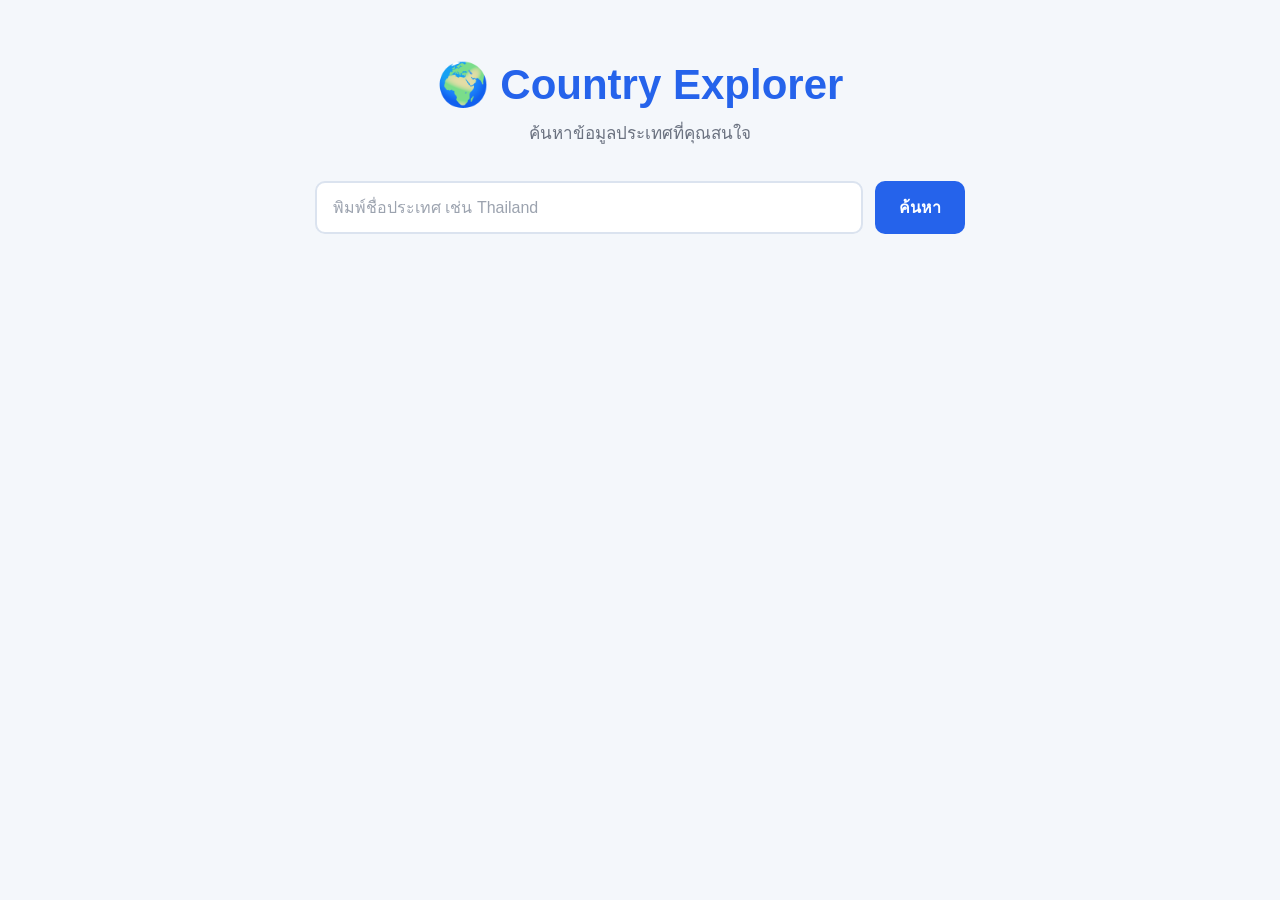
<file: country-explorer/index.html>
<!DOCTYPE html>
<html lang="th">
<head>
  <meta charset="UTF-8">
  <meta name="viewport" content="width=device-width, initial-scale=1.0">

  <title>Country Explorer</title>

  <link rel="stylesheet" href="style.css">
</head>

<body>

  <main class="container">

    <h1>🌍 Country Explorer</h1>

    <p class="subtitle">
      ค้นหาข้อมูลประเทศที่คุณสนใจ
    </p>


    <!-- Search -->
    <div class="search-box">

      <input
        type="text"
        id="countryInput"
        placeholder="พิมพ์ชื่อประเทศ เช่น Thailand"
        autocomplete="off"
      >

      <button id="searchBtn">
        ค้นหา
      </button>

    </div>


    <!-- Loading -->
    <p id="loading" class="loading" hidden>
      🔄 กำลังโหลดข้อมูล...
    </p>


    <!-- Result -->
    <div id="result"></div>

  </main>


  <script src="script.js"></script>

</body>
</html>
</file>
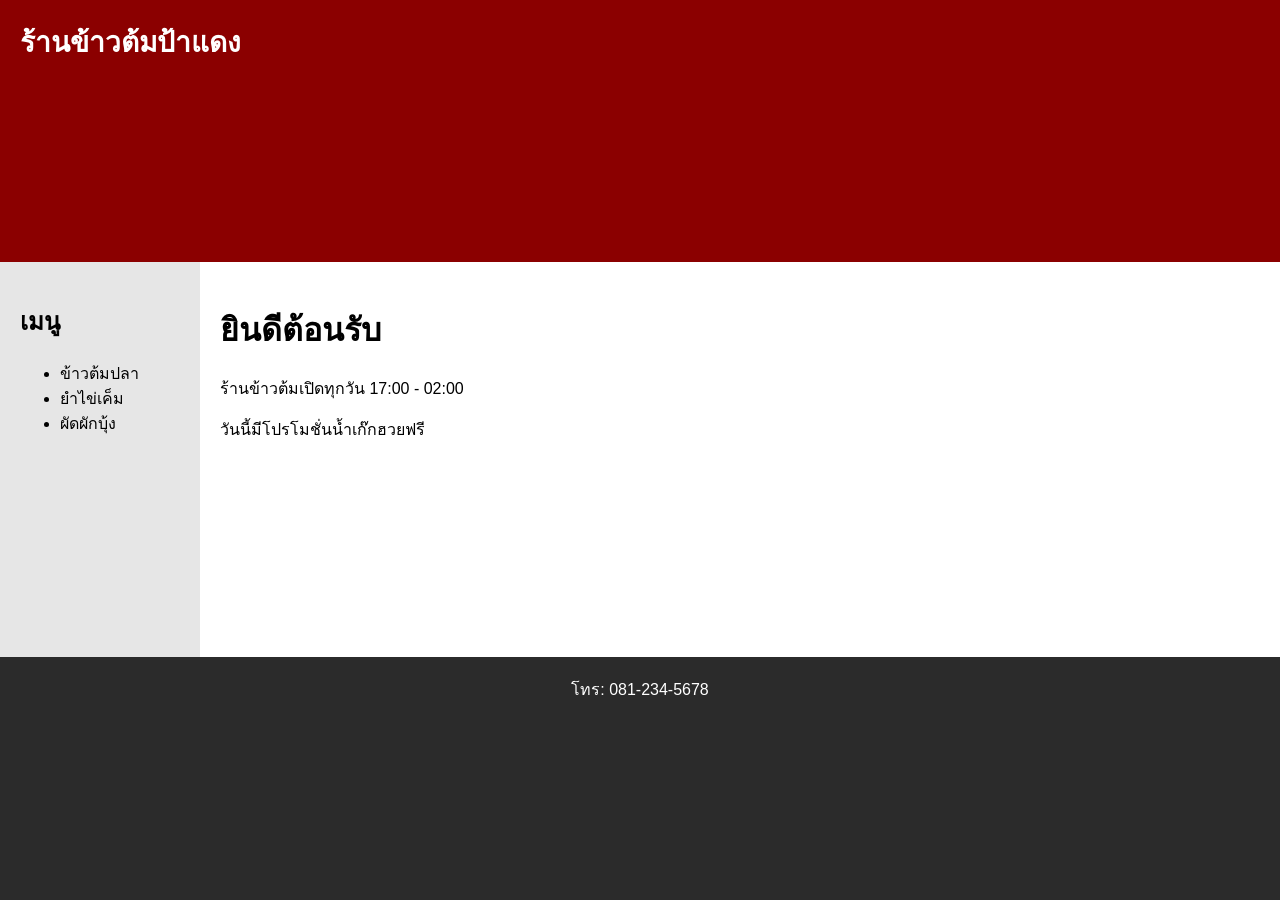
<file: week5-grid/index.html>
<!DOCTYPE html>
<html lang="th">
<head>
  <meta charset="UTF-8">
  <meta name="viewport" content="width=device-width, initial-scale=1.0">

  <title>ร้านข้าวต้มป้าแดง</title>

  <!-- เชื่อม CSS -->
  <link rel="stylesheet" href="style.css">
</head>

<body>

  <div class="container">

    <header>
      ร้านข้าวต้มป้าแดง
    </header>

    <div class="sidebar">
      <h2>เมนู</h2>

      <ul>
        <li>ข้าวต้มปลา</li>
        <li>ยำไข่เค็ม</li>
        <li>ผัดผักบุ้ง</li>
      </ul>
    </div>

    <main>
      <h1>ยินดีต้อนรับ</h1>

      <p>
        ร้านข้าวต้มเปิดทุกวัน 17:00 - 02:00
      </p>

      <p>
        วันนี้มีโปรโมชั่นน้ำเก๊กฮวยฟรี
      </p>
    </main>

    <footer>
      โทร: 081-234-5678
    </footer>

  </div>

</body>
</html>
</file>
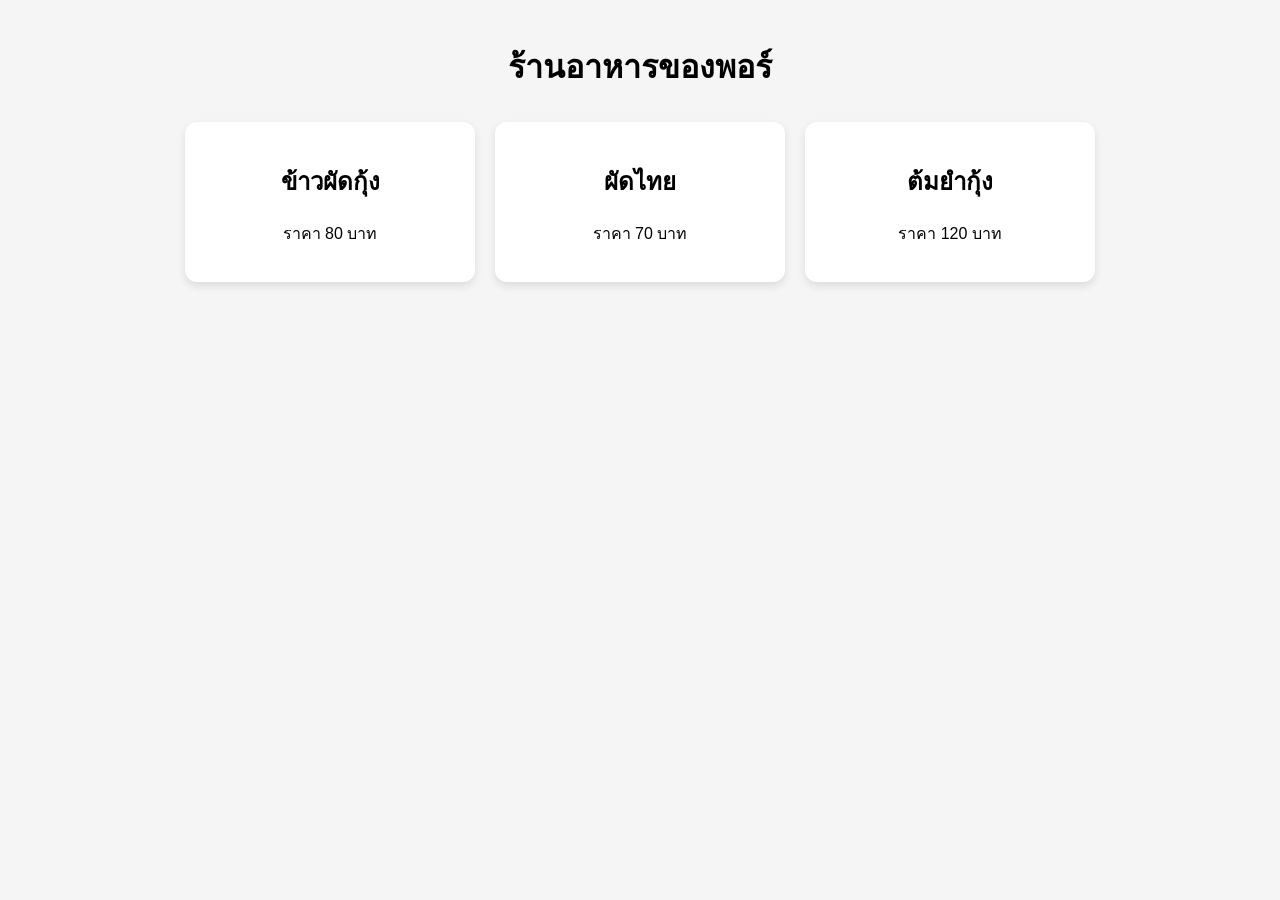
<file: week5-responsive/index.html>
<!DOCTYPE html>
<html lang="th">
<head>
  <meta charset="UTF-8">
  <meta name="viewport" content="width=device-width, initial-scale=1.0">

  <!-- เชื่อมไฟล์ CSS -->
  <link rel="stylesheet" href="style.css">

  <title>ร้านอาหารของพอร์</title>
</head>

<body>

  <header>
    <h1>ร้านอาหารของพอร์</h1>
  </header>

  <div class="menu-grid">

    <div class="menu-card">
      <h2>ข้าวผัดกุ้ง</h2>
      <p>ราคา 80 บาท</p>
    </div>

    <div class="menu-card">
      <h2>ผัดไทย</h2>
      <p>ราคา 70 บาท</p>
    </div>

    <div class="menu-card">
      <h2>ต้มยำกุ้ง</h2>
      <p>ราคา 120 บาท</p>
    </div>

  </div>

</body>
</html>
</file>
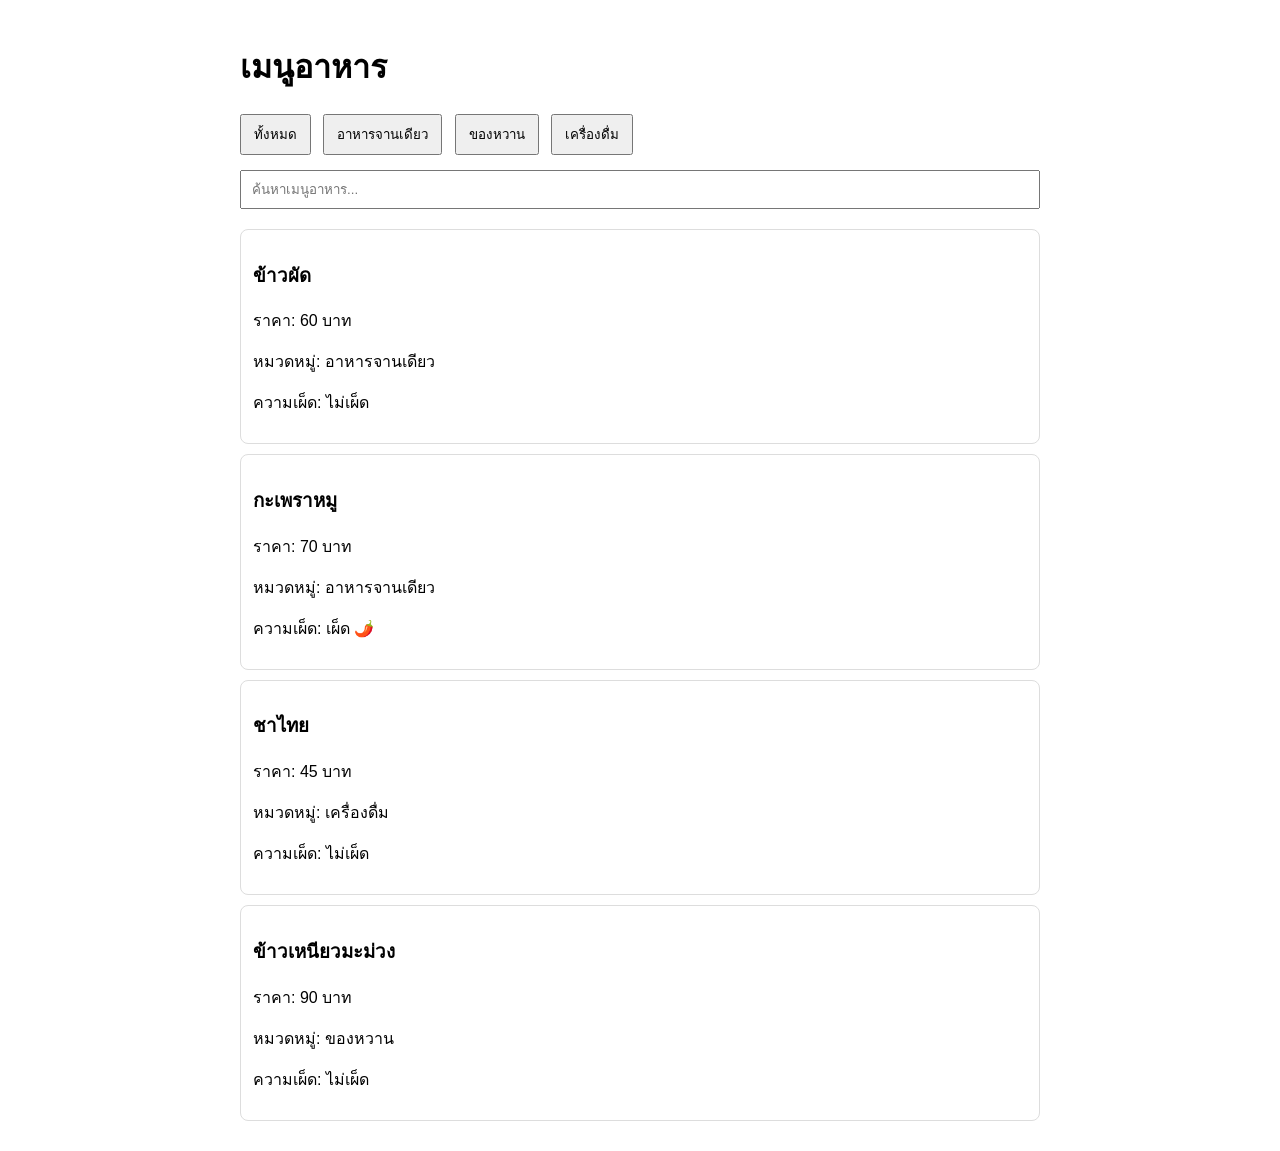
<file: restaurant-finder/dynamic-menu/index.html>
<!DOCTYPE html>
<html lang="th">
<head>
    <meta charset="UTF-8">
    <meta name="viewport" content="width=device-width, initial-scale=1.0">
    <title>เมนูอาหาร</title>
    <link rel="stylesheet" href="style.css">
</head>
<body>

    <h1>เมนูอาหาร</h1>

    <div class="filter-buttons">
        <button class="filter-btn" data-category="all">ทั้งหมด</button>
        <button class="filter-btn" data-category="อาหารจานเดียว">อาหารจานเดียว</button>
        <button class="filter-btn" data-category="ของหวาน">ของหวาน</button>
        <button class="filter-btn" data-category="เครื่องดื่ม">เครื่องดื่ม</button>
    </div>

    <input
        type="text"
        id="search-input"
        placeholder="ค้นหาเมนูอาหาร..."
    >

    <div id="menu-container"></div>

    <script src="script.js"></script>

</body>
</html>
</file>
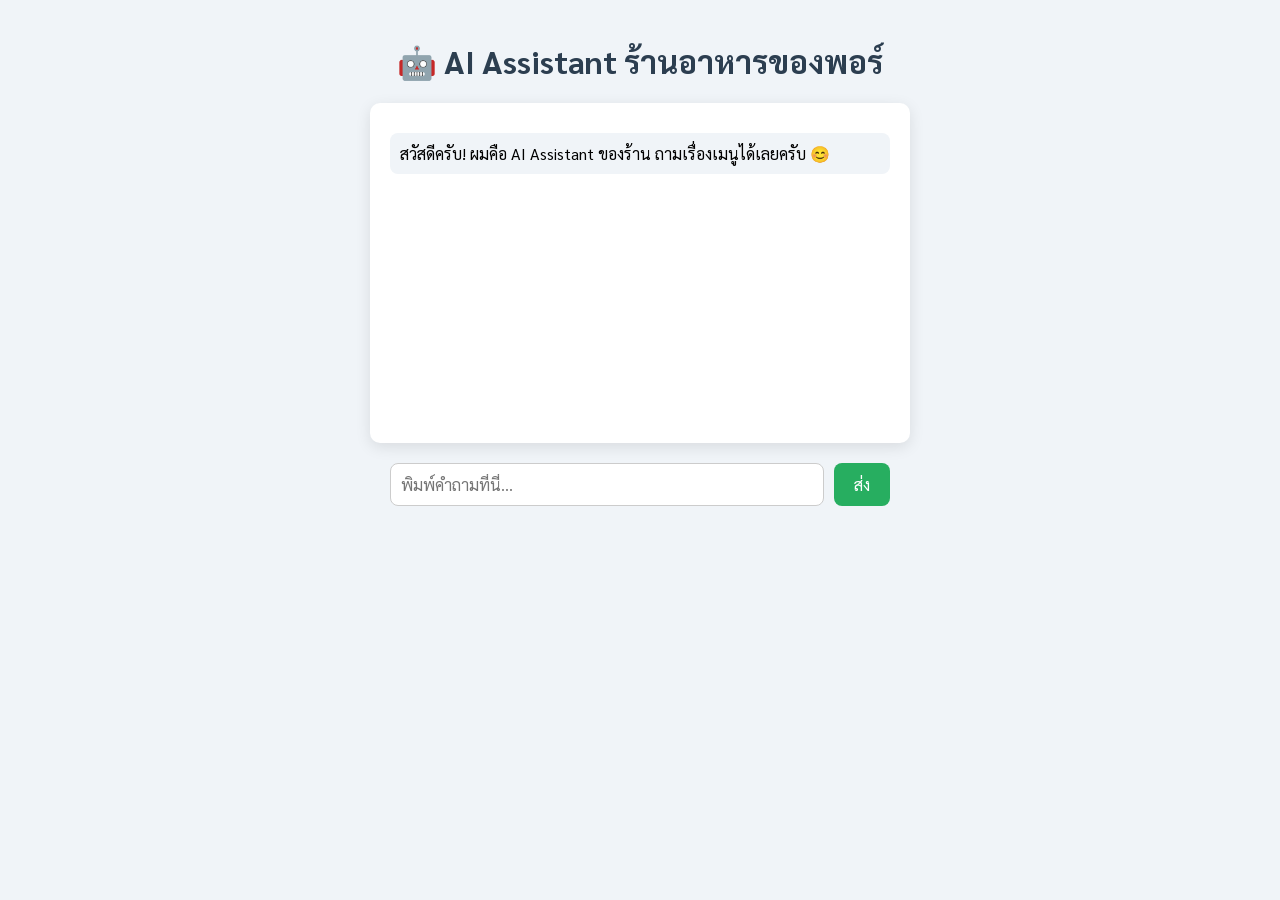
<file: chatbot.html>
<!DOCTYPE html>
<html>
  <head>
    <title>AI Chatbot ร้านอาหาร</title>
    <link href="https://fonts.googleapis.com/css2?family=Sarabun:wght@400;700&display=swap" rel="stylesheet">
    <style>
      body {
        background-color: #f0f4f8;
        font-family: 'Sarabun', sans-serif;
        text-align: center;
      }
      h1 { color: #2c3e50; margin-top: 40px; }
      #chat-box {
        width: 500px;
        margin: 20px auto;
        background: white;
        border-radius: 10px;
        padding: 20px;
        box-shadow: 0px 4px 15px rgba(0,0,0,0.1);
        min-height: 300px;
        text-align: left;
      }
      #input-area {
        width: 500px;
        margin: 10px auto;
        display: flex;
        gap: 10px;
      }
      #user-input {
        flex: 1;
        padding: 10px;
        border-radius: 8px;
        border: 1px solid #ccc;
        font-family: 'Sarabun', sans-serif;
        font-size: 16px;
      }
      button {
        padding: 10px 20px;
        background-color: #27ae60;
        color: white;
        border: none;
        border-radius: 8px;
        font-family: 'Sarabun', sans-serif;
        font-size: 16px;
        cursor: pointer;
      }
      .message {
        margin: 10px 0;
        padding: 10px;
        border-radius: 8px;
      }
      .user { background-color: #e8f5e9; text-align: right; }
      .ai { background-color: #f0f4f8; }
    </style>
  </head>
  <body>
    <h1>🤖 AI Assistant ร้านอาหารของพอร์</h1>
    <div id="chat-box">
      <div class="message ai">สวัสดีครับ! ผมคือ AI Assistant ของร้าน ถามเรื่องเมนูได้เลยครับ 😊</div>
    </div>
    <div id="input-area">
      <input id="user-input" type="text" placeholder="พิมพ์คำถามที่นี่...">
      <button onclick="sendMessage()">ส่ง</button>
    </div>

    <script>
      async function sendMessage() {
        let userText = document.getElementById("user-input").value;
        if (!userText) return;

        addMessage(userText, "user");
        document.getElementById("user-input").value = "";
        addMessage("กำลังคิด...", "ai");

        const response = await fetch("https://api.anthropic.com/v1/messages", {
          method: "POST",
          headers: { "Content-Type": "application/json" },
          body: JSON.stringify({
            model: "claude-sonnet-4-20250514",
            max_tokens: 1000,
            system: "คุณคือ AI Assistant ของร้านอาหารไทยของพอร์ เมนูมี: ผัดไทย 80 บาท, ต้มยำกุ้ง 120 บาท, ข้าวผัดกะเพรา 60 บาท ตอบเป็นภาษาไทยสั้นๆ และเป็นมิตร",
            messages: [{ role: "user", content: userText }]
          })
        });

        const data = await response.json();
        const aiText = data.content[0].text;

        let chatBox = document.getElementById("chat-box");
        chatBox.lastChild.remove();
        addMessage(aiText, "ai");
      }

      function addMessage(text, sender) {
        let chatBox = document.getElementById("chat-box");
        let div = document.createElement("div");
        div.className = "message " + sender;
        div.innerText = text;
        chatBox.appendChild(div);
      }
    </script>
  </body>
</html>
</file>
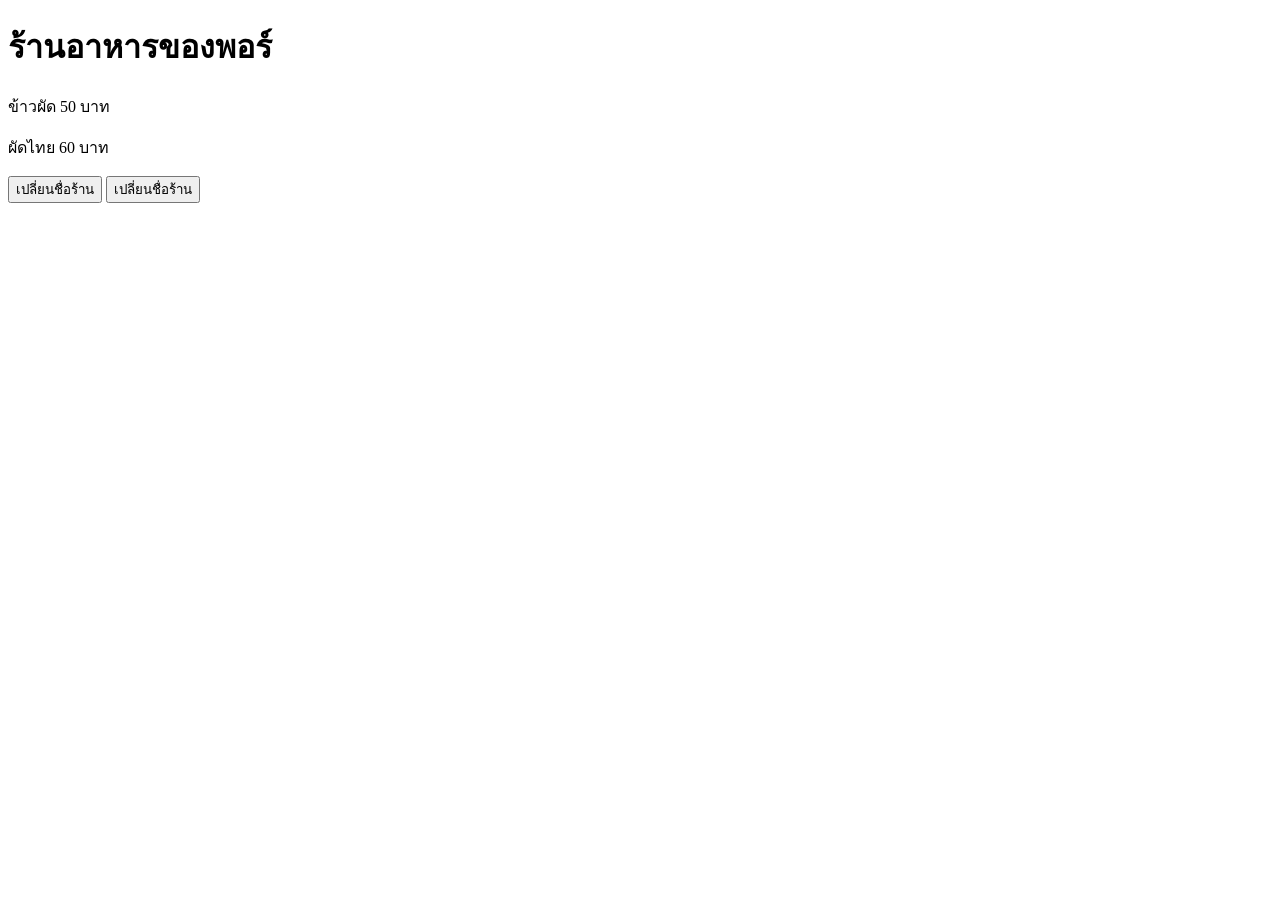
<file: dom-practice.html>
<!DOCTYPE html>
<html>
<body>
  <h1 id="title">ร้านอาหารของพอร์</h1>
  <p class="menu-item">ข้าวผัด 50 บาท</p>
  <p class="menu-item">ผัดไทย 60 บาท</p>
  <button id="changeBtn">เปลี่ยนชื่อร้าน</button>
  <button id="redBtn">เปลี่ยนชื่อร้าน</button>

  <script>
    const title = document.getElementById("title");
  const redBtn = document.getElementById("redBtn");

  redBtn.addEventListener("click", function() {
    title.style.color = "red";
})
  </script>
</body>
</html>
</file>
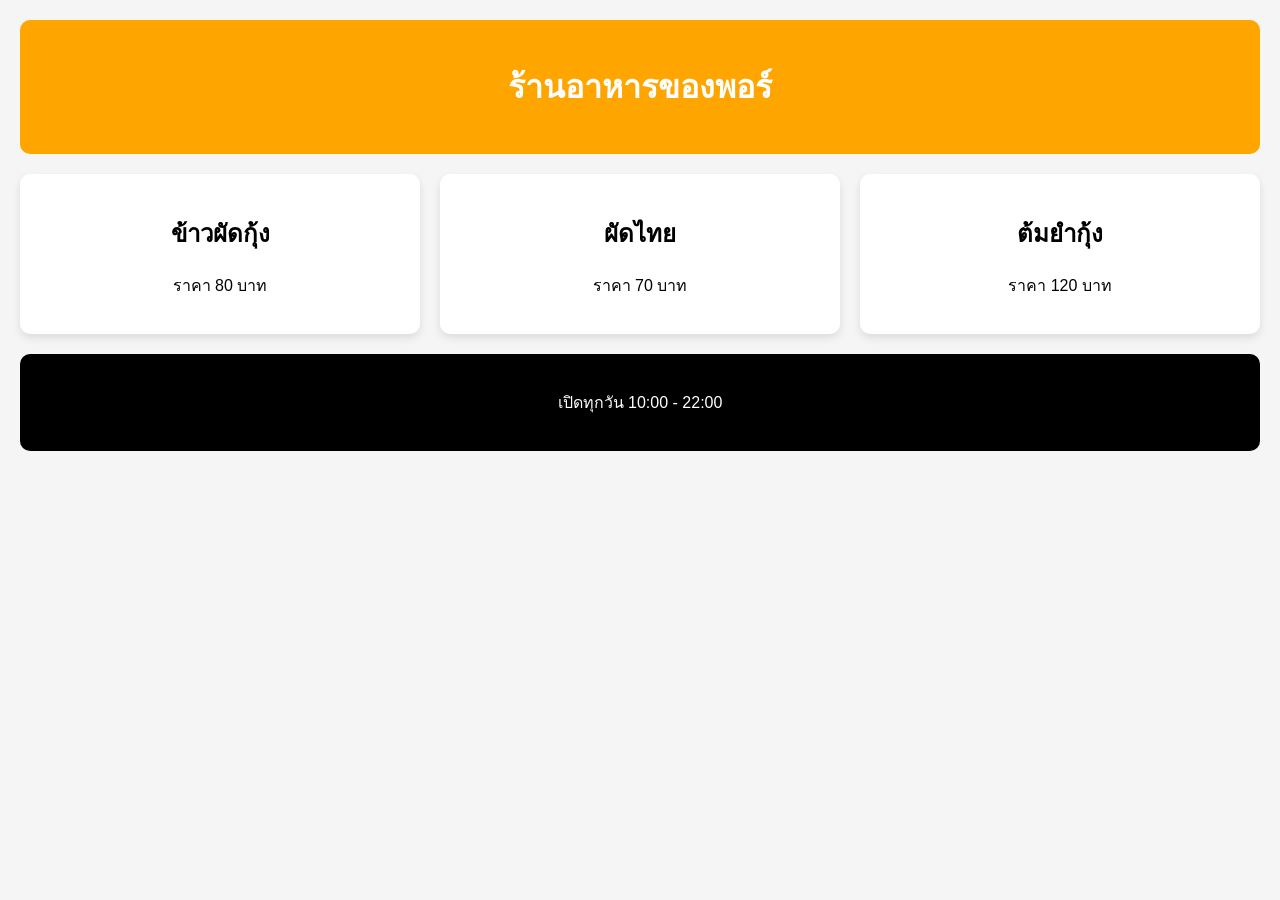
<file: grid-restaurant.html>
<!DOCTYPE html>
<html lang="th">
<head>
  <meta charset="UTF-8">
  <meta name="viewport" content="width=device-width, initial-scale=1.0">
  <title>Grid Restaurant</title>

  <style>
    body {
      font-family: Arial, sans-serif;
      background-color: #f5f5f5;
      margin: 0;
      padding: 20px;
    }

    .container {
      display: grid;
      grid-template-columns: 1fr 1fr 1fr;
      gap: 20px;
    }

    .header {
      grid-column: 1 / 4;
      background-color: orange;
      color: white;
      padding: 20px;
      text-align: center;
      border-radius: 10px;
    }

    .menu {
      background-color: white;
      padding: 20px;
      border-radius: 10px;
      text-align: center;
      box-shadow: 0 4px 8px rgba(0, 0, 0, 0.1);
    }

    .footer {
      grid-column: 1 / 4;
      background-color: black;
      color: white;
      padding: 20px;
      text-align: center;
      border-radius: 10px;
    }

    /* Responsive */
    @media (max-width: 768px) {
      .container {
        grid-template-columns: 1fr;
      }

      .header {
        grid-column: 1 / 2;
      }

      .footer {
        grid-column: 1 / 2;
      }
    }
  </style>
</head>

<body>

  <div class="container">

    <div class="header">
      <h1>ร้านอาหารของพอร์</h1>
    </div>

    <div class="menu">
      <h2>ข้าวผัดกุ้ง</h2>
      <p>ราคา 80 บาท</p>
    </div>

    <div class="menu">
      <h2>ผัดไทย</h2>
      <p>ราคา 70 บาท</p>
    </div>

    <div class="menu">
      <h2>ต้มยำกุ้ง</h2>
      <p>ราคา 120 บาท</p>
    </div>

    <div class="footer">
      <p>เปิดทุกวัน 10:00 - 22:00</p>
    </div>

  </div>

</body>
</html>
</file>
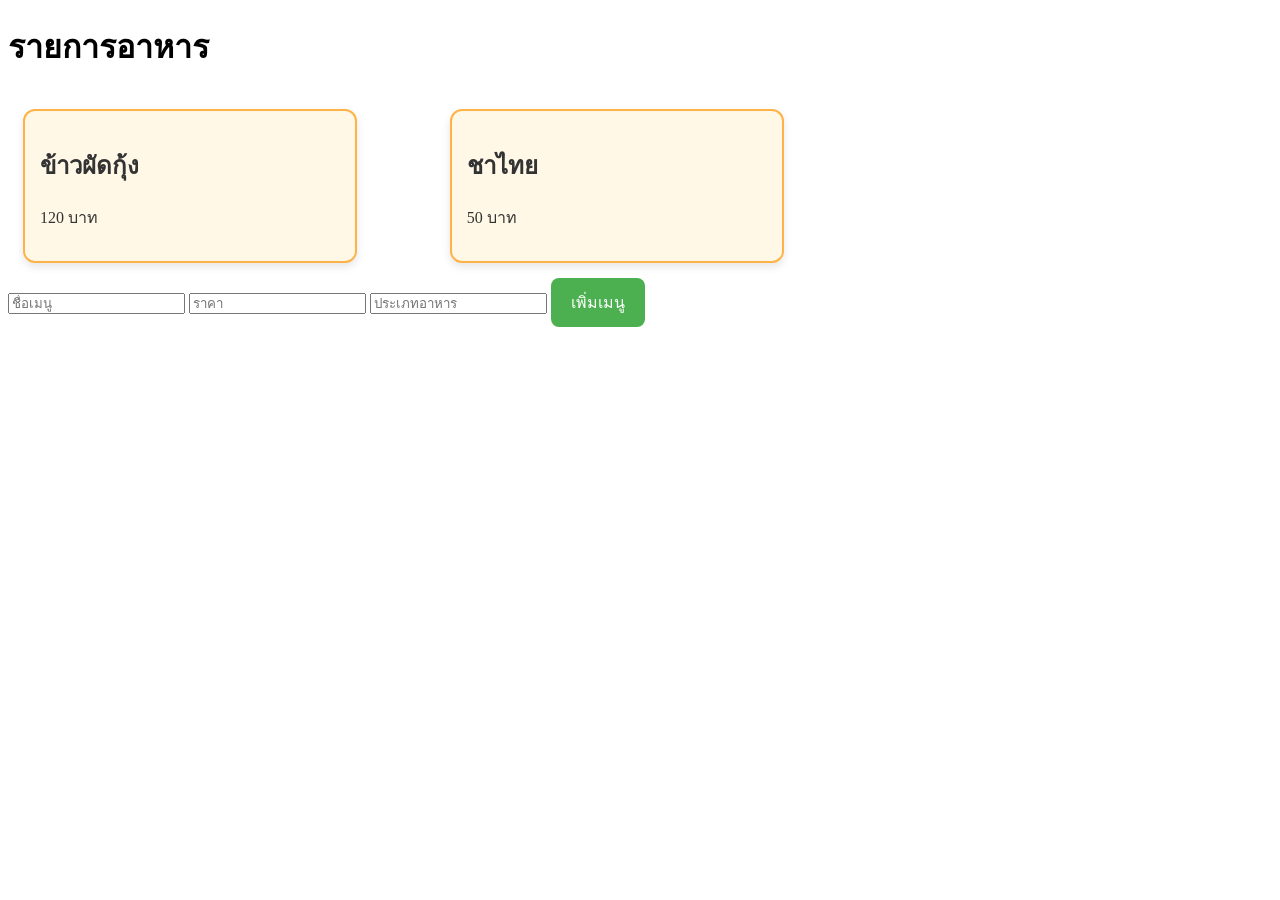
<file: menu.html>
<!DOCTYPE html>
<html>
<head>
  <link rel="stylesheet" href="menu.css">
  <title>Menu</title>
</head>
<body>

  <h1>รายการอาหาร</h1>

  <div id="menu"></div>

<!-- ช่องกรอกข้อมูล -->
<input id="nameInput" type="text" placeholder="ชื่อเมนู">
<input id="priceInput" type="number" placeholder="ราคา">
<input id="categoryInput" type="text" placeholder="ประเภทอาหาร">
<button onclick="addMenu()">
  เพิ่มเมนู
</button>

  <script>
    let menuItems = [
    { name: "ข้าวผัดกุ้ง", price: 120 },
    { name: "ชาไทย", price: 50 }
];

let menuDiv = document.getElementById("menu");

for (let item of menuItems) {
    menuDiv.innerHTML += `
        <div class="menu-card">
            <h2>${item.name}</h2>
            <p>${item.price} บาท</p>
        </div>
    `;
}
  </script>

</body>
</html>
</file>
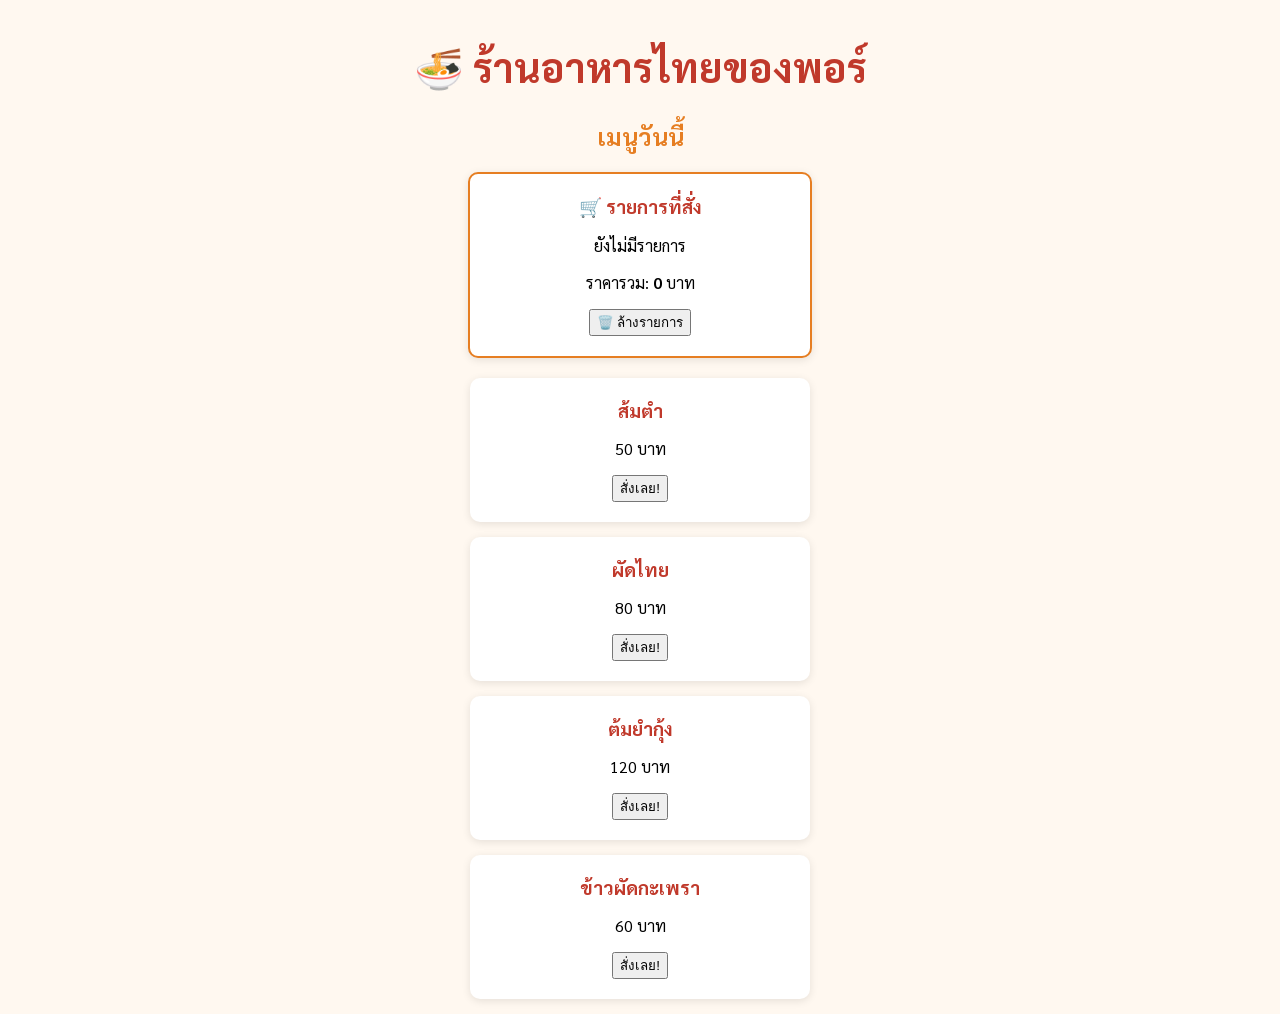
<file: restaurant.html>
<!DOCTYPE html>
<html>
  <head>
    <title>ร้านอาหารไทย</title>
    <link href="https://fonts.googleapis.com/css2?family=Sarabun:wght@400;700&display=swap" rel="stylesheet">
    <style>
      body {
        background-color: #fff8f0;
        font-family: 'Sarabun', sans-serif;
        text-align: center;
      }
      h1 { color: #c0392b; font-size: 40px; margin-top: 40px; }
      h2 { color: #e67e22; }
      h3 { color: #c0392b; margin: 0; }
      .menu-item {
        background-color: white;
        width: 300px;
        margin: 15px auto;
        padding: 20px;
        border-radius: 10px;
        box-shadow: 0px 2px 8px rgba(0,0,0,0.1);
      }
      #cart {
        background-color: white;
        width: 300px;
        margin: 20px auto;
        padding: 20px;
        border-radius: 10px;
        box-shadow: 0px 2px 8px rgba(0,0,0,0.1);
        border: 2px solid #e67e22;
      }
    </style>
  </head>
  <body>
    <h1>🍜 ร้านอาหารไทยของพอร์</h1>
    <h2>เมนูวันนี้</h2>

    <div id="cart">
      <h3>🛒 รายการที่สั่ง</h3>
      <p id="cart-items">ยังไม่มีรายการ</p>
      <p>ราคารวม: <strong id="total">0</strong> บาท</p>
      <button onclick="clearCart()">🗑️ ล้างรายการ</button>
    </div>
    <div id="menu-container"></div>
  <script>
      let menuItems = [
    { name: "ส้มตำ", price: 50 },
    { name: "ผัดไทย", price: 80 },
    { name: "ต้มยำกุ้ง", price: 120 },
    { name: "ข้าวผัดกะเพรา", price: 60 }
];
function buildMenu() {
    let container = document.getElementById("menu-container");
    container.innerHTML = "";
    
    for (let i = 0; i < menuItems.length; i++) {
        let item = menuItems[i];
        container.innerHTML += `
            <div class="menu-item">
                <h3>${item.name}</h3>
                <p>${item.price} บาท</p>
                <button onclick="orderFood('${item.name}', ${item.price})">สั่งเลย!</button>
            </div>
        `;
    }
}
      let totalPrice = 0;
      let orders = [];

      function orderFood(menuName, price) {
        orders.push(menuName);
        totalPrice = totalPrice + price;
        document.getElementById("cart-items").innerText = orders.join(", ");
        document.getElementById("total").innerText = totalPrice;
        if (totalPrice > 200) {
    alert("🎉 ยอดเกิน 200 บาท! ได้รับส่วนลด 10%")
}
      }

      function clearCart() {
        orders = [];
        totalPrice = 0;
        document.getElementById("cart-items").innerText = "ยังไม่มีรายการ";
        document.getElementById("total").innerText = 0;
      }
buildMenu();
</script>
  </body>
</html>
</file>
<file: country-explorer/style.css>
/* =========================
   CSS Variables
========================= */

:root {
  --primary-color: #2563eb;
  --primary-hover: #1d4ed8;

  --background-color: #f4f7fb;
  --card-color: #ffffff;

  --text-color: #1f2937;
  --muted-color: #6b7280;

  --border-color: #dbe3ef;

  --success-color: #16a34a;
  --error-color: #dc2626;

  --shadow:
    0 10px 30px rgba(15, 23, 42, 0.08);

  --radius: 16px;
}


/* =========================
   Reset
========================= */

* {
  box-sizing: border-box;
  margin: 0;
  padding: 0;
}


/* =========================
   Body
========================= */

body {
  font-family:
    Arial,
    Helvetica,
    sans-serif;

  background: var(--background-color);

  color: var(--text-color);

  min-height: 100vh;
}


/* =========================
   Main Container
========================= */

.container {
  width: min(100% - 32px, 1000px);

  margin: 0 auto;

  padding: 60px 0;
}


/* =========================
   Header
========================= */

h1 {
  text-align: center;

  color: var(--primary-color);

  font-size: 42px;

  margin-bottom: 10px;
}

.subtitle {
  text-align: center;

  color: var(--muted-color);

  font-size: 17px;

  margin-bottom: 35px;
}


/* =========================
   Search Box
========================= */

.search-box {
  display: flex;

  justify-content: center;

  align-items: stretch;

  gap: 12px;

  max-width: 650px;

  margin: 0 auto 35px;
}


/* =========================
   Input
========================= */

#countryInput {
  flex: 1;

  min-width: 0;

  padding: 14px 16px;

  font-size: 16px;

  color: var(--text-color);

  background: var(--card-color);

  border: 2px solid var(--border-color);

  border-radius: 10px;

  transition:
    border-color 0.2s ease,
    box-shadow 0.2s ease;
}

#countryInput::placeholder {
  color: #9ca3af;
}

#countryInput:focus {
  outline: none;

  border-color: var(--primary-color);

  box-shadow:
    0 0 0 4px rgba(37, 99, 235, 0.12);
}


/* =========================
   Search Button
========================= */

#searchBtn {
  padding: 14px 24px;

  border: none;

  border-radius: 10px;

  background: var(--primary-color);

  color: white;

  font-size: 16px;

  font-weight: 600;

  cursor: pointer;

  transition:
    background 0.2s ease,
    transform 0.2s ease,
    box-shadow 0.2s ease;
}

#searchBtn:hover {
  background: var(--primary-hover);

  transform: translateY(-2px);

  box-shadow:
    0 6px 15px rgba(37, 99, 235, 0.25);
}

#searchBtn:active {
  transform: translateY(0);
}

#searchBtn:disabled {
  opacity: 0.6;

  cursor: not-allowed;

  transform: none;

  box-shadow: none;
}


/* =========================
   Loading
========================= */

.loading {
  text-align: center;

  color: var(--primary-color);

  font-size: 18px;

  font-weight: 600;

  margin: 30px 0;
}


/* =========================
   Result Area
========================= */

#result {
  width: 100%;
}


/* =========================
   Country Card
========================= */

.country-card {
  max-width: 550px;

  margin: 30px auto;

  padding: 30px;

  background: var(--card-color);

  border: 1px solid var(--border-color);

  border-radius: var(--radius);

  box-shadow: var(--shadow);

  text-align: center;

  transition:
    transform 0.25s ease,
    box-shadow 0.25s ease;
}

.country-card:hover {
  transform: translateY(-5px);

  box-shadow:
    0 16px 35px rgba(15, 23, 42, 0.12);
}


/* =========================
   Country Flag
========================= */

.country-card img {
  display: block;

  width: 260px;

  max-width: 100%;

  margin: 0 auto 25px;

  border-radius: 10px;

  border: 1px solid var(--border-color);

  object-fit: cover;
}


/* =========================
   Country Name
========================= */

.country-card h2 {
  color: var(--primary-color);

  font-size: 30px;

  margin-bottom: 20px;
}


/* =========================
   Country Information
========================= */

.country-card p {
  color: var(--muted-color);

  font-size: 17px;

  margin: 10px 0;

  line-height: 1.6;
}


/* =========================
   No Flag
========================= */

.no-flag {
  padding: 30px 0;

  color: var(--muted-color) !important;

  font-size: 16px !important;
}


/* =========================
   No Result
========================= */

.no-result {
  text-align: center;

  color: var(--muted-color);

  font-size: 18px;

  padding: 30px;
}


/* =========================
   Error Card
========================= */

.error-card {
  max-width: 550px;

  margin: 30px auto;

  padding: 30px;

  background: var(--card-color);

  border: 1px solid #fecaca;

  border-radius: var(--radius);

  box-shadow: var(--shadow);

  text-align: center;
}

.error-card h2 {
  color: var(--error-color);

  margin-bottom: 15px;

  font-size: 26px;
}

.error-card p {
  color: var(--muted-color);

  line-height: 1.7;

  margin-bottom: 20px;
}


/* =========================
   Retry Button
========================= */

.retry-button {
  padding: 12px 22px;

  border: none;

  border-radius: 9px;

  background: var(--primary-color);

  color: white;

  font-size: 16px;

  font-weight: 600;

  cursor: pointer;

  transition:
    background 0.2s ease,
    transform 0.2s ease;
}

.retry-button:hover {
  background: var(--primary-hover);

  transform: translateY(-2px);
}


/* =========================
   Responsive
========================= */

@media (max-width: 700px) {

  .container {
    width: min(100% - 24px, 1000px);

    padding: 40px 0;
  }

  h1 {
    font-size: 34px;
  }

  .subtitle {
    font-size: 15px;

    margin-bottom: 25px;
  }

  .search-box {
    flex-direction: column;

    gap: 10px;
  }

  #countryInput,
  #searchBtn {
    width: 100%;
  }

  .country-card {
    padding: 22px;

    margin-top: 20px;
  }

  .country-card h2 {
    font-size: 26px;
  }

  .country-card img {
    width: 220px;
  }
}


/* =========================
   Small Mobile
========================= */

@media (max-width: 400px) {

  h1 {
    font-size: 29px;
  }

  .country-card {
    padding: 18px;
  }

  .country-card h2 {
    font-size: 23px;
  }

  .country-card p {
    font-size: 15px;
  }

}
</file>
<file: week5-grid/style.css>
body {
  margin: 0;
  font-family: sans-serif;
}

/* Desktop layout */
.container {
  display: grid;

  grid-template-areas:
    "header header"
    "sidebar main"
    "footer footer";

  grid-template-columns: 200px 1fr;

  min-height: 100vh;
}

/* Header */
header {
  grid-area: header;
  background-color: #8B0000;
  color: white;
  padding: 20px;
  font-size: 28px;
  font-weight: bold;
}

/* Sidebar */
.sidebar {
  grid-area: sidebar;
  background-color: #e6e6e6;
  padding: 20px;
}

/* Main */
main {
  grid-area: main;
  background-color: #ffffff;
  padding: 20px;
}

/* Footer */
footer {
  grid-area: footer;
  background-color: #2b2b2b;
  color: white;
  padding: 20px;
  text-align: center;
}

/* Mobile layout */
@media (max-width: 600px) {

  .container {
    grid-template-columns: 1fr;

    grid-template-areas:
      "header"
      "sidebar"
      "main"
      "footer";
  }

  /* สำคัญ: ล้างโครง 2 คอลัมน์ */
  .container {
    grid-template-columns: 1fr;
  }
}
</file>
<file: week5-responsive/style.css>
body {
  font-family: Arial, sans-serif;
  background-color: #f5f5f5;
  margin: 0;
  padding: 20px;
}

header {
  text-align: center;
  margin-bottom: 30px;
}

.menu-grid {
  display: flex;
  gap: 20px;
  justify-content: center;
}

.menu-card {
  background-color: white;
  padding: 20px;
  border-radius: 12px;
  width: 250px;
  box-shadow: 0 4px 8px rgba(0,0,0,0.1);
  text-align: center;
}

/* Responsive สำหรับมือถือ */
@media (max-width: 768px) {
  .menu-grid {
    flex-direction: column;
    align-items: center;
  }
}
</file>
<file: restaurant-finder/dynamic-menu/style.css>
body {
  font-family: sans-serif;
  max-width: 800px;
  margin: 0 auto;
  padding: 20px;
}

.filter-buttons {
  margin-bottom: 15px;
}

.filter-btn {
  margin-right: 8px;
  padding: 8px 12px;
  cursor: pointer;
}

#search-input {
  width: 100%;
  padding: 10px;
  margin-bottom: 20px;
  box-sizing: border-box;
}

.dish-card {
  border: 1px solid #ddd;
  padding: 12px;
  margin-bottom: 10px;
  border-radius: 8px;
}
</file>
<file: menu.css>
.menu-card {
    border: 2px solid #ffb347;
    padding: 15px;
    border-radius: 12px;

    width: 300px;
    margin: 15px;

    background-color: #fff8e7;
    color: #333;

    box-shadow: 0 4px 8px rgba(0,0,0,0.1);
}
#menu {
  display: grid;
  grid-template-columns: repeat(3, 1fr);
  gap: 16px;
}
button {
  background-color: #4CAF50;
  color: white;
  padding: 12px 20px;
  font-size: 16px;
  border: none;
  border-radius: 8px;
  cursor: pointer;
  transition: all 0.2s ease;
}
</file>
